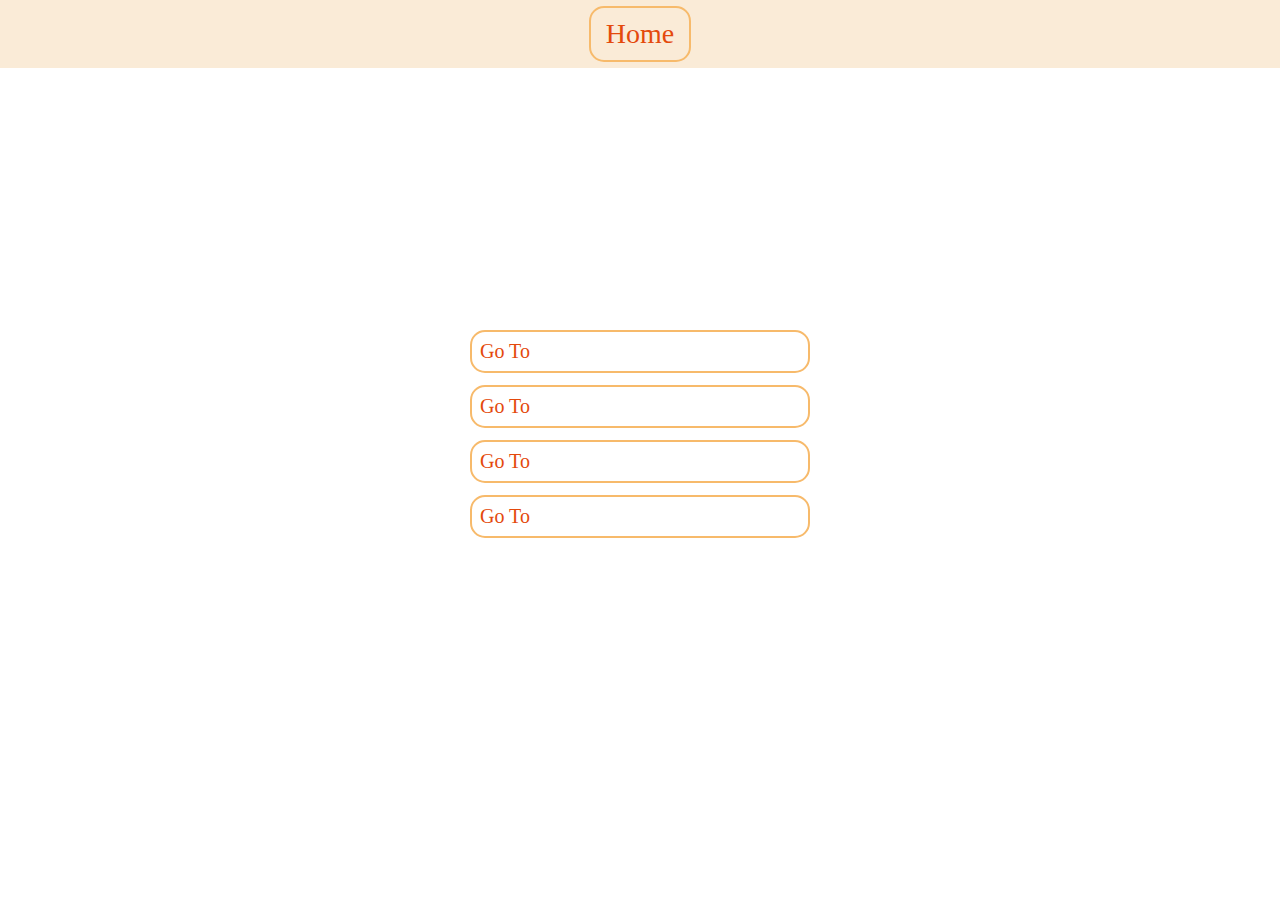
<file: index.html>
<!DOCTYPE html>
<html lang="en">

<head>
    <meta charset="UTF-8">
    <meta name="viewport" content="width=device-width, initial-scale=1.0">
    <title>Basics</title>
    <link rel="stylesheet" href="style.css">
</head>

<body>
    <div class="nav">
        <ul>
            <li class="list"><a href="">Home</a></li>   
        </ul>
    </div>

    <div class="container">
        <span class="info"><a href="">Go To</a> </span>
        <span class="info"><a href="">Go To</a></span>
        <span class="info"><a href="">Go To</a></span>
        <span class="info"><a href="">Go To</a></span>
    </div>
</body>

</html>
</file>
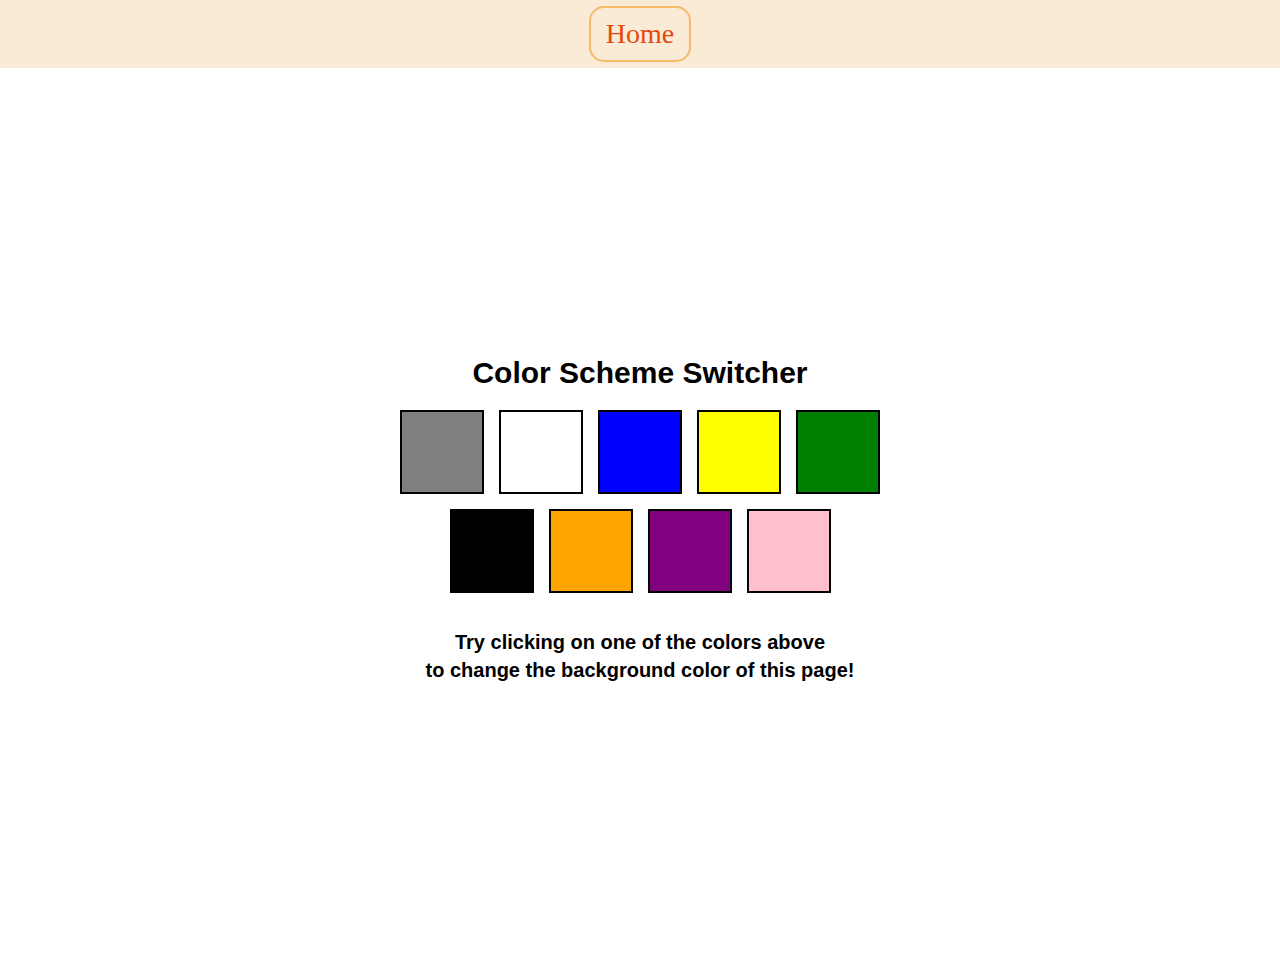
<file: switcher.html>
<!DOCTYPE html>
<html lang="en">
<head>
    <meta charset="UTF-8">
    <title>Color Scheme Switcher</title>
    <link rel="stylesheet" href="stitcher.css">
    <link rel="stylesheet" href="style.css">
</head>

<body>
    <div class="nav">
        <ul>
            <li class="list"><a href="">Home</a></li>   
        </ul>
    </div>

    <div class="body">
        <div class="container">
            <h2>Color Scheme Switcher</h2>
        
            <div class="colors">
                <div class="box color-box gray" id="gray"></div>
                <div class="box color-box white" id="white"></div>
                <div class="box color-box blue" id="blue"></div>
                <div class="box color-box yellow" id="yellow"></div>
                <div class="box color-box green" id="green"></div>
                <div class="box color-box black" id="black"></div>
                <div class="box color-box orange" id="orange"></div>
                <div class="box color-box purple" id="purple"></div>
                <div class="box color-box pink" id="pink"></div>
            </div>
        
            <p>
                Try clicking on one of the colors above <br>
                to change the background color of this page!
            </p>
            <script src="script.js"></script>
        </div>
    </div>



</body>
</html>
</file>
<file: style.css>
body{
    padding: 0;
    margin: 0;
    font-size: 1.25rem;
}
.nav ul {
    list-style: none;
    margin: 0;
    padding: 0;
    background-color: antiquewhite;
    font-size: 1.75rem;
    display: flex;
    justify-content: center;
    align-items: center;
    gap: 20px;

}

.nav ul li a {
    text-decoration: none;
    color: rgb(228, 73, 12);
    padding: 10px 15px;
    display: block;
    border: rgb(247, 186, 107) solid 2px;
    border-radius: 15px;
    margin: 6px;
}
.container{
    display: flex;
    justify-content: center;
    align-items: center;
    flex-direction: column;
    height: 80vh;
}
.info{
    border-radius: 15px;
    border: rgb(247, 186, 107) solid 2px;
    width: 320px;
    margin-top: 12px;
    padding: 8px;
    cursor: pointer;
}
.info a{
    text-decoration: none;
    color: rgb(228, 73, 12);
}
</file>
<file: stitcher.css>
.body {
        margin: 0;
        min-height: 100vh;
        display: flex;
        justify-content: center;
        align-items: center;
        font-family: Arial, sans-serif;
        transition: background-color 0.3s ease;
    }

    .container {
        text-align: center;
        max-width: 500px;
        padding: 20px;
    }

    h2 {
        margin-bottom: 20px;
    }

    /* FLEX RESPONSIVE LAYOUT */
    .colors {
        display: flex;
        justify-content: center;
        align-items: center;
        flex-wrap: wrap;     /* 🔥 allows wrapping */
        gap: 15px;
        margin-bottom: 15px;
    }

    .color-box {
        width: 80px;
        height: 80px;
        border: 2px solid black;
        cursor: pointer;
        max-width: 100px;
    }

    .gray   { background: gray; }
    .white  { background: white; }
    .blue   { background: blue; }
    .yellow { background: yellow; }
    .green { background: green; }
    .black { background: black; }
    .orange { background: orange; }
    .purple { background: purple; }
    .pink { background: pink; }

    p {
        font-weight: bold;
        margin-top: 20px;
        line-height: 1.4;
    }
</file>
